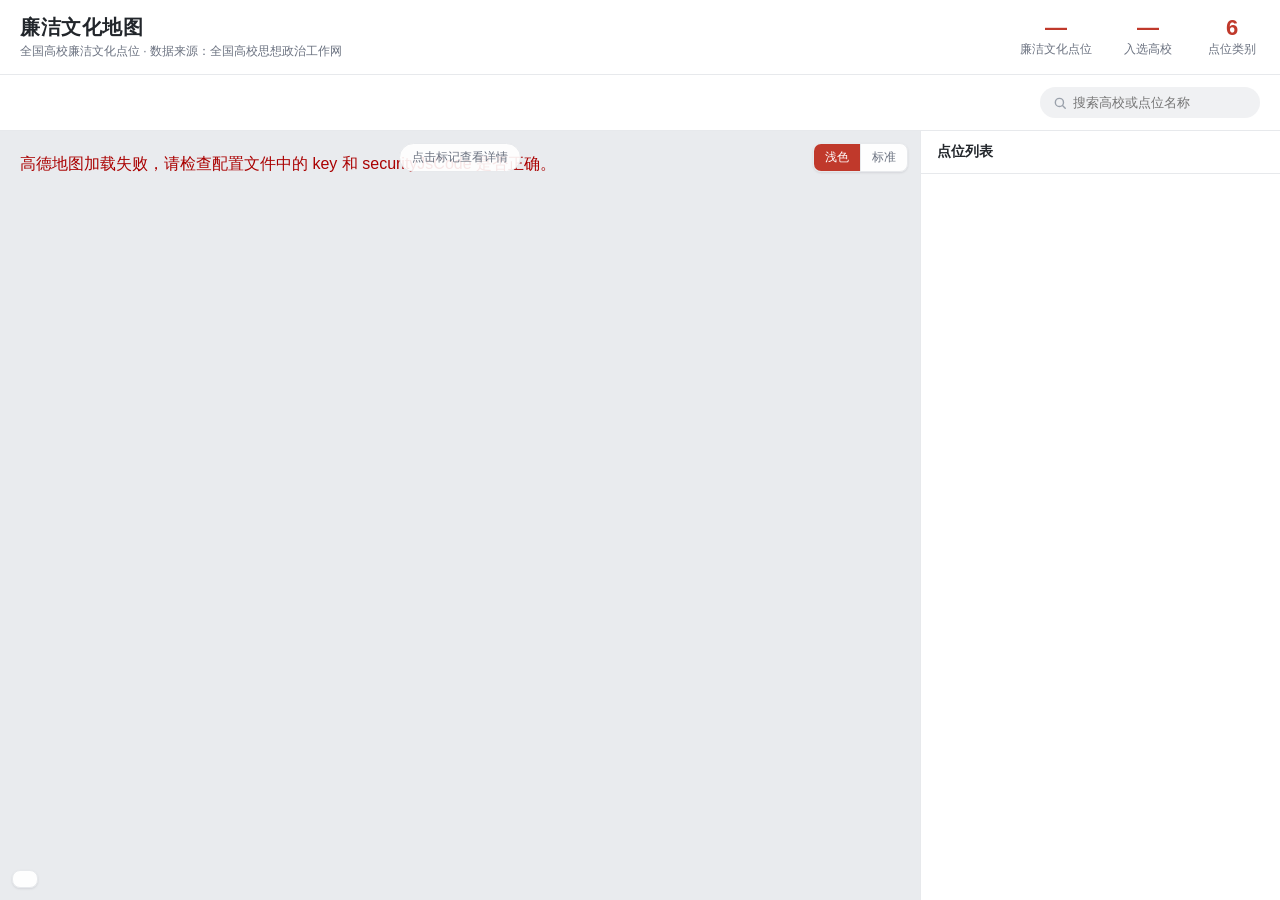
<file: index.html>
<!DOCTYPE html>
<html lang="zh-CN">
<head>
<meta charset="UTF-8">
<meta name="viewport" content="width=device-width, initial-scale=1.0">
<title>廉洁文化地图 · 全国高校廉洁文化点位</title>
<link rel="stylesheet" href="leaflet/leaflet.css">
<style>
  :root {
    --bg: #f5f6f8;
    --surface: #ffffff;
    --border: #e7e9ec;
    --text: #22262b;
    --text-2: #6b7280;
    --text-3: #9aa1ab;
    --accent: #c0392b;
    --accent-soft: #fbeceb;
    --radius: 10px;
    --shadow: 0 1px 3px rgba(16, 24, 40, .06), 0 1px 2px rgba(16, 24, 40, .04);
  }

  * { box-sizing: border-box; }

  html, body {
    margin: 0;
    padding: 0;
    height: 100%;
    background: var(--bg);
    color: var(--text);
    font-family: -apple-system, BlinkMacSystemFont, "Segoe UI", "PingFang SC",
                 "Hiragino Sans GB", "Microsoft YaHei", "Helvetica Neue", Arial, sans-serif;
    -webkit-font-smoothing: antialiased;
  }
  body { display: flex; flex-direction: column; overflow: hidden; }

  a { color: var(--accent); text-decoration: none; }

  /* ---------- Top bar ---------- */
  .topbar {
    flex: 0 0 auto;
    display: flex;
    align-items: center;
    justify-content: space-between;
    gap: 16px;
    padding: 14px 20px;
    background: var(--surface);
    border-bottom: 1px solid var(--border);
  }
  .brand h1 { margin: 0; font-size: 20px; font-weight: 600; letter-spacing: .5px; }
  .brand p { margin: 2px 0 0; font-size: 12px; color: var(--text-2); }

  .stats { display: flex; gap: 28px; }
  .stat { text-align: center; min-width: 56px; }
  .stat .num { display: block; font-size: 22px; font-weight: 700; color: var(--accent); line-height: 1; }
  .stat .label { font-size: 12px; color: var(--text-2); }

  /* ---------- Toolbar ---------- */
  .toolbar {
    flex: 0 0 auto;
    display: flex;
    flex-wrap: wrap;
    align-items: center;
    gap: 10px;
    padding: 12px 20px;
    background: var(--surface);
    border-bottom: 1px solid var(--border);
  }
  .chips { display: flex; flex-wrap: wrap; gap: 8px; }
  .chip {
    padding: 6px 14px;
    font-size: 13px;
    color: var(--text-2);
    background: #f0f1f3;
    border: 1px solid transparent;
    border-radius: 999px;
    cursor: pointer;
    user-select: none;
    transition: all .15s ease;
    white-space: nowrap;
  }
  .chip:hover { color: var(--text); background: #e9eaec; }
  .chip.active { color: #fff; background: var(--accent); }
  .chip .c { color: inherit; opacity: .75; margin-left: 3px; font-size: 12px; }

  .search { margin-left: auto; }
  .search input {
    width: 220px;
    padding: 7px 12px 7px 32px;
    font-size: 13px;
    color: var(--text);
    background: #f0f1f3 url("data:image/svg+xml;utf8,<svg xmlns='http://www.w3.org/2000/svg' width='14' height='14' viewBox='0 0 24 24' fill='none' stroke='%239aa1ab' stroke-width='2.4' stroke-linecap='round'><circle cx='11' cy='11' r='7'/><path d='M21 21l-4.3-4.3'/></svg>") 12px center no-repeat;
    border: 1px solid transparent;
    border-radius: 999px;
    outline: none;
    transition: all .15s ease;
  }
  .search input:focus { background-color: #fff; border-color: var(--accent); }

  /* ---------- Layout ---------- */
  .layout {
    flex: 1 1 auto;
    display: flex;
    min-height: 0;
  }
  .map-wrap { position: relative; flex: 1 1 auto; min-width: 0; }
  #map { position: absolute; inset: 0; background: #e9ebee; }

  .legend {
    position: absolute;
    left: 12px;
    bottom: 12px;
    z-index: 500;
    display: flex;
    flex-wrap: wrap;
    gap: 8px 14px;
    padding: 8px 12px;
    background: rgba(255, 255, 255, .94);
    border: 1px solid var(--border);
    border-radius: 8px;
    box-shadow: var(--shadow);
    font-size: 12px;
    color: var(--text-2);
  }
  .legend .lg { display: inline-flex; align-items: center; gap: 5px; }
  .legend .dot { width: 10px; height: 10px; border-radius: 50%; }

  .map-hint {
    position: absolute;
    top: 12px;
    left: 50%;
    transform: translateX(-50%);
    z-index: 500;
    padding: 5px 12px;
    font-size: 12px;
    color: var(--text-2);
    background: rgba(255, 255, 255, .9);
    border: 1px solid var(--border);
    border-radius: 999px;
    pointer-events: none;
  }

  .layer-toggle {
    position: absolute;
    top: 12px;
    right: 12px;
    z-index: 500;
    display: flex;
    background: rgba(255, 255, 255, .94);
    border: 1px solid var(--border);
    border-radius: 8px;
    box-shadow: var(--shadow);
    overflow: hidden;
  }
  .layer-toggle button {
    padding: 5px 11px;
    font-size: 12px;
    color: var(--text-2);
    background: transparent;
    border: none;
    cursor: pointer;
    outline: none;
  }
  .layer-toggle button + button { border-left: 1px solid var(--border); }
  .layer-toggle button.on { color: #fff; background: var(--accent); }

  /* ---------- Side panel ---------- */
  .side {
    width: 360px;
    flex: 0 0 360px;
    display: flex;
    flex-direction: column;
    background: var(--surface);
    border-left: 1px solid var(--border);
  }
  .side-head {
    display: flex;
    align-items: center;
    gap: 8px;
    padding: 12px 16px;
    border-bottom: 1px solid var(--border);
    font-size: 14px;
    font-weight: 600;
  }
  .side-head .back {
    cursor: pointer;
    color: var(--accent);
    font-weight: 500;
    font-size: 13px;
    display: none;
  }
  .side-count {
    margin-left: auto;
    font-size: 12px;
    font-weight: 500;
    color: var(--text-3);
  }

  .list { flex: 1 1 auto; overflow-y: auto; }
  .list-item {
    display: flex;
    align-items: flex-start;
    gap: 10px;
    padding: 11px 16px;
    border-bottom: 1px solid #f0f1f3;
    cursor: pointer;
    transition: background .12s ease;
  }
  .list-item:hover { background: #fafafa; }
  .list-item.active { background: var(--accent-soft); }
  .list-item .idx { flex: 0 0 22px; color: var(--text-3); font-size: 12px; padding-top: 2px; }
  .list-item .body { flex: 1 1 auto; min-width: 0; }
  .list-item .t { font-size: 13.5px; line-height: 1.4; color: var(--text); }
  .list-item .s { font-size: 12px; color: var(--text-2); margin-top: 3px; }
  .list-item .dot { flex: 0 0 auto; width: 8px; height: 8px; border-radius: 50%; margin-top: 6px; }

  .empty { padding: 40px 16px; text-align: center; color: var(--text-3); font-size: 13px; }

  /* ---------- Detail ---------- */
  .detail { flex: 1 1 auto; overflow-y: auto; padding: 16px; }
  .detail .cat-badge {
    display: inline-block;
    padding: 3px 10px;
    font-size: 12px;
    color: #fff;
    border-radius: 999px;
    margin-bottom: 10px;
  }
  .detail h2 { margin: 0 0 6px; font-size: 18px; font-weight: 600; line-height: 1.35; }
  .detail .school { font-size: 13px; color: var(--text-2); margin-bottom: 4px; }
  .detail .addr { font-size: 12.5px; color: var(--text-3); margin-bottom: 14px; }
  .detail .summary { font-size: 13.5px; line-height: 1.75; color: #3a3f46; }
  .detail .more {
    display: inline-block;
    margin-top: 16px;
    padding: 8px 18px;
    font-size: 13px;
    color: #fff;
    background: var(--accent);
    border-radius: 8px;
    transition: opacity .15s ease;
  }
  .detail .more:hover { opacity: .9; }

  .hidden { display: none !important; }

  /* ---------- Leaflet overrides ---------- */
  .leaflet-container { font-family: inherit; }
  .leaflet-control-attribution { font-size: 10px; background: rgba(255,255,255,.7) !important; }

  /* ---------- Responsive ---------- */
  @media (max-width: 860px) {
    body { overflow: auto; }
    .topbar { flex-direction: column; align-items: flex-start; gap: 10px; }
    .stats { gap: 20px; }
    .search input { width: 160px; }
    .layout { flex: none; flex-direction: column; }
    .map-wrap { height: 52vh; flex: none; }
    .side { width: 100%; flex: none; height: 48vh; border-left: none; border-top: 1px solid var(--border); }
  }
</style>
</head>
<body>

<header class="topbar">
  <div class="brand">
    <h1>廉洁文化地图</h1>
    <p>全国高校廉洁文化点位 · 数据来源：全国高校思想政治工作网</p>
  </div>
  <div class="stats">
    <div class="stat"><span class="num" id="statPoints">—</span><span class="label">廉洁文化点位</span></div>
    <div class="stat"><span class="num" id="statSchools">—</span><span class="label">入选高校</span></div>
    <div class="stat"><span class="num">6</span><span class="label">点位类别</span></div>
  </div>
</header>

<div class="toolbar">
  <div class="chips" id="chips"></div>
  <div class="search">
    <input id="search" type="text" placeholder="搜索高校或点位名称" autocomplete="off">
  </div>
</div>

<main class="layout">
  <section class="map-wrap">
    <div id="map"></div>
    <div class="map-hint">点击标记查看详情</div>
    <div class="layer-toggle" id="layerToggle">
      <button class="on" data-layer="light">浅色</button>
      <button data-layer="std">标准</button>
    </div>
    <div class="legend" id="legend"></div>
  </section>

  <aside class="side">
    <div class="side-head">
      <span class="back" id="backBtn">← 返回列表</span>
      <span id="sideTitle">点位列表</span>
      <span class="side-count" id="sideCount"></span>
    </div>
    <div id="list" class="list"></div>
    <div id="detail" class="detail hidden"></div>
  </aside>
</main>

<script src="config.js"></script>
<script src="data.js"></script>
<script>
(function () {
  "use strict";

  var DATA = window.MAP_DATA || { points: [], meta: { categories: [] } };
  var CONFIG = window.MAP_CONFIG || { amap: {}, map: {} };
  var points = DATA.points || [];
  var meta = DATA.meta || {};

  var CATEGORY_COLORS = {
    "历史遗迹": "#b0816b",
    "纪念场馆": "#6b7db3",
    "教育基地": "#3d9a72",
    "艺术作品": "#d08a3a",
    "文化品牌": "#8b6bb0",
    "学科课程": "#5da14e"
  };
  var FALLBACK_COLOR = "#9aa1ab";

  function colorOf(p) { return CATEGORY_COLORS[p.category] || FALLBACK_COLOR; }

  function esc(s) {
    return String(s == null ? "" : s).replace(/[&<>"']/g, function (c) {
      return { "&": "&amp;", "<": "&lt;", ">": "&gt;", '"': "&quot;", "'": "&#39;" }[c];
    });
  }

  function filteredPoints() {
    var kw = state.keyword.trim().toLowerCase();
    return points.filter(function (p) {
      if (state.categoryId && p.categoryId !== state.categoryId) return false;
      if (!kw) return true;
      return (p.title + " " + p.schoolName + " " + p.address).toLowerCase().indexOf(kw) !== -1;
    });
  }

  function renderChips() {
    var html = (meta.categories || []).map(function (c) {
      var active = state.categoryId === c.id ? " active" : "";
      var label = c.name + '<span class="c">' + c.count + "</span>";
      return '<div class="chip' + active + '" data-id="' + esc(c.id) + '">' + label + "</div>";
    }).join("");
    document.getElementById("chips").innerHTML = html;
  }

  function renderLegend() {
    var html = Object.keys(CATEGORY_COLORS).map(function (name) {
      return '<span class="lg"><span class="dot" style="background:' + CATEGORY_COLORS[name] + '"></span>' + name + "</span>";
    }).join("");
    document.getElementById("legend").innerHTML = html;
  }

  function renderList() {
    var list = filteredPoints();
    var el = document.getElementById("list");
    document.getElementById("sideCount").textContent = list.length + " 个";
    if (!list.length) {
      el.innerHTML = '<div class="empty">未找到匹配的点位</div>';
      return;
    }
    el.innerHTML = list.map(function (p, i) {
      var active = state.selectedId === p.id ? " active" : "";
      return (
        '<div class="list-item' + active + '" data-id="' + esc(p.id) + '">' +
          '<span class="idx">' + (i + 1) + "</span>" +
          '<span class="dot" style="background:' + colorOf(p) + '"></span>' +
          '<div class="body"><div class="t">' + esc(p.title) + "</div>" +
          '<div class="s">' + esc(p.schoolName) + "</div></div>" +
        "</div>"
      );
    }).join("");
  }

  function renderDetail(p) {
    document.getElementById("list").classList.add("hidden");
    document.getElementById("detail").classList.remove("hidden");
    document.getElementById("sideTitle").textContent = "点位详情";
    document.getElementById("backBtn").style.display = "inline";
    document.getElementById("sideCount").textContent = "";
    document.getElementById("detail").innerHTML =
      '<span class="cat-badge" style="background:' + colorOf(p) + '">' + esc(p.category) + "</span>" +
      "<h2>" + esc(p.title) + "</h2>" +
      '<div class="school">' + esc(p.schoolName) + "</div>" +
      '<div class="addr">' + esc(p.address) + "</div>" +
      '<div class="summary">' + esc(p.summary || "暂无简介") + "</div>" +
      (p.link ? '<a class="more" href="' + esc(p.link) + '" target="_blank" rel="noopener">查看详情 →</a>' : "");
  }

  function showList() {
    document.getElementById("detail").classList.add("hidden");
    document.getElementById("list").classList.remove("hidden");
    document.getElementById("sideTitle").textContent = "点位列表";
    document.getElementById("backBtn").style.display = "none";
    renderList();
  }

  var markerById = {};
  var geocoder = null;
  var map = null;

  function ensureMap() {
    if (map) return map;
    var amapCfg = CONFIG.amap || {};
    var mapCfg = CONFIG.map || {};
    map = new AMap.Map("map", {
      resizeEnable: true,
      zoom: mapCfg.defaultZoom || 4,
      center: mapCfg.defaultCenter || [105, 35.5],
      mapStyle: amapCfg.mapStyle || "amap://styles/fresh"
    });
    window.__amapMap = map;
    return map;
  }

  function ensureGeocoder(callback) {
    if (geocoder) {
      if (callback) callback(geocoder);
      return;
    }
    if (!window.AMap || !window.AMap.Geocoder) {
      if (callback) callback(null);
      return;
    }
    AMap.plugin("AMap.Geocoder", function () {
      geocoder = new AMap.Geocoder({
        city: "全国",
        radius: 1000
      });
      if (callback) callback(geocoder);
    });
  }

  function geocodeAddress(address, callback) {
    var safeAddress = String(address || "").trim();
    if (!safeAddress) {
      if (callback) callback(null);
      return;
    }

    ensureGeocoder(function (svc) {
      if (svc) {
        svc.getLocation(safeAddress, function (status, result) {
          if (status === "complete" && result && result.geocodes && result.geocodes.length) {
            var location = result.geocodes[0].location;
            if (callback) callback({ lng: Number(location.lng), lat: Number(location.lat) });
            return;
          }
          fallbackNominatim(safeAddress, callback);
        });
        return;
      }
      fallbackNominatim(safeAddress, callback);
    });
  }

  function fallbackNominatim(address, callback) {
    var q = encodeURIComponent(address);
    var url = "https://nominatim.openstreetmap.org/search?format=jsonv2&limit=1&q=" + q;
    fetch(url, {
      headers: { accept: "application/json" }
    }).then(function (response) {
      if (!response.ok) {
        if (callback) callback(null);
        return;
      }
      return response.json();
    }).then(function (data) {
      if (!data || !data.length) {
        if (callback) callback(null);
        return;
      }
      var item = data[0];
      if (callback) callback({ lng: Number(item.lon), lat: Number(item.lat) });
    }).catch(function () {
      if (callback) callback(null);
    });
  }

  function validLatLng(p) {
    return p && p.lng != null && p.lat != null && Math.abs(p.lat) <= 90 && Math.abs(p.lng) <= 180;
  }

  function renderMarkers() {
    var mapRef = ensureMap();
    mapRef.clearMap();
    markerById = {};
    var list = filteredPoints();
    var bounds = new AMap.Bounds();
    list.forEach(function (p) {
      if (!validLatLng(p)) {
        geocodeAddress(p.address, function (geo) {
          if (geo) {
            p.lng = geo.lng;
            p.lat = geo.lat;
            renderMarkers();
          }
        });
        return;
      }

      var lngLat = [p.lng, p.lat];
      var marker = new AMap.Marker({
        position: lngLat,
        title: p.title,
        content: '<div style="width:16px;height:16px;border-radius:50%;border:2px solid rgba(255,255,255,.95);background:' + colorOf(p) + ';box-shadow:0 1px 2px rgba(0,0,0,.18);"></div>',
        offset: new AMap.Pixel(-8, -8),
        clickable: true
      });
      marker.on("click", function () { selectPoint(p.id, false); });
      marker.setMap(mapRef);
      markerById[p.id] = marker;
      bounds.extend(lngLat);
    });

    if (list.length) {
      var fitBounds = new AMap.Bounds();
      list.forEach(function (p) {
        if (validLatLng(p)) fitBounds.extend([p.lng, p.lat]);
      });
      if (fitBounds.northeast && fitBounds.southwest) {
        mapRef.setFitView();
      }
    }
    window.__amapMarkers = markerById;
  }

  function selectPoint(id, fromList) {
    var p = null;
    for (var i = 0; i < points.length; i++) if (points[i].id === id) { p = points[i]; break; }
    if (!p) return;
    state.selectedId = id;
    if (fromList) renderList();
    renderDetail(p);

    var marker = markerById[id];
    if (marker) {
      map.setZoom(Math.max(map.getZoom(), 6));
      map.panTo([p.lng, p.lat]);
      marker.setTop(true);
      mapRefHighlight();
      marker.setContent('<div style="width:18px;height:18px;border-radius:50%;border:3px solid rgba(34,38,43,.9);background:' + colorOf(p) + ';box-shadow:0 2px 10px rgba(0,0,0,.18);"></div>');
      marker.setOffset(new AMap.Pixel(-9, -9));
    }
  }

  function mapRefHighlight() {
    Object.keys(markerById).forEach(function (key) {
      var m = markerById[key];
      if (!m) return;
      var point = points.find(function (item) { return String(item.id) === String(key); });
      m.setContent('<div style="width:16px;height:16px;border-radius:50%;border:2px solid rgba(255,255,255,.95);background:' + colorOf(point || {category: ""}) + ';box-shadow:0 1px 2px rgba(0,0,0,.18);"></div>');
      m.setOffset(new AMap.Pixel(-8, -8));
    });
  }

  document.getElementById("chips").addEventListener("click", function (e) {
    var chip = e.target.closest(".chip");
    if (!chip) return;
    state.categoryId = chip.getAttribute("data-id");
    state.selectedId = null;
    renderChips();
    showList();
    renderMarkers();
  });

  document.getElementById("search").addEventListener("input", function (e) {
    state.keyword = e.target.value;
    state.selectedId = null;
    showList();
    renderMarkers();
  });

  document.getElementById("list").addEventListener("click", function (e) {
    var item = e.target.closest(".list-item");
    if (!item) return;
    selectPoint(item.getAttribute("data-id"), true);
  });

  document.getElementById("backBtn").addEventListener("click", function () {
    state.selectedId = null;
    mapRefHighlight();
    showList();
  });

  document.getElementById("layerToggle").addEventListener("click", function (e) {
    var btn = e.target.closest("button");
    if (!btn) return;
    var layer = btn.getAttribute("data-layer");
    var mapStyle = layer === "std" ? "amap://styles/normal" : (CONFIG.amap.mapStyle || "amap://styles/fresh");
    map.setMapStyle(mapStyle);
    document.querySelectorAll("#layerToggle button").forEach(function (b) { b.classList.remove("on"); });
    btn.classList.add("on");
  });

  function init() {
    document.getElementById("statPoints").textContent = meta.totalPoints;
    document.getElementById("statSchools").textContent = meta.totalSchools;
    renderChips();
    renderLegend();
    renderList();
    ensureMap();
    renderMarkers();
  }

  var state = { categoryId: "", keyword: "", selectedId: null };

  var amapScript = document.createElement("script");
  var amapConfig = CONFIG.amap || {};
  var amapParams = ["v=2.0", "key=" + encodeURIComponent(amapConfig.key || "")];
  if (amapConfig.securityJsCode) {
    amapParams.push("securityJsCode=" + encodeURIComponent(amapConfig.securityJsCode));
  }
  amapParams.push("plugin=AMap.Geocoder");
  amapScript.src = "https://webapi.amap.com/maps?" + amapParams.join("&");
  amapScript.async = true;
  amapScript.onload = function () {
    init();
  };
  amapScript.onerror = function () {
    document.getElementById("map").innerHTML = '<div style="padding:20px;line-height:1.6;color:#a00;">高德地图加载失败，请检查配置文件中的 key 和 securityJsCode 是否正确。</div>';
  };
  document.head.appendChild(amapScript);
})();
</script>
</body>
</html>
</file>
<file: leaflet/leaflet.css>
/* required styles */

.leaflet-pane,
.leaflet-tile,
.leaflet-marker-icon,
.leaflet-marker-shadow,
.leaflet-tile-container,
.leaflet-pane > svg,
.leaflet-pane > canvas,
.leaflet-zoom-box,
.leaflet-image-layer,
.leaflet-layer {
	position: absolute;
	left: 0;
	top: 0;
	}
.leaflet-container {
	overflow: hidden;
	}
.leaflet-tile,
.leaflet-marker-icon,
.leaflet-marker-shadow {
	-webkit-user-select: none;
	   -moz-user-select: none;
	        user-select: none;
	  -webkit-user-drag: none;
	}
/* Prevents IE11 from highlighting tiles in blue */
.leaflet-tile::selection {
	background: transparent;
}
/* Safari renders non-retina tile on retina better with this, but Chrome is worse */
.leaflet-safari .leaflet-tile {
	image-rendering: -webkit-optimize-contrast;
	}
/* hack that prevents hw layers "stretching" when loading new tiles */
.leaflet-safari .leaflet-tile-container {
	width: 1600px;
	height: 1600px;
	-webkit-transform-origin: 0 0;
	}
.leaflet-marker-icon,
.leaflet-marker-shadow {
	display: block;
	}
/* .leaflet-container svg: reset svg max-width decleration shipped in Joomla! (joomla.org) 3.x */
/* .leaflet-container img: map is broken in FF if you have max-width: 100% on tiles */
.leaflet-container .leaflet-overlay-pane svg {
	max-width: none !important;
	max-height: none !important;
	}
.leaflet-container .leaflet-marker-pane img,
.leaflet-container .leaflet-shadow-pane img,
.leaflet-container .leaflet-tile-pane img,
.leaflet-container img.leaflet-image-layer,
.leaflet-container .leaflet-tile {
	max-width: none !important;
	max-height: none !important;
	width: auto;
	padding: 0;
	}

.leaflet-container img.leaflet-tile {
	/* See: https://bugs.chromium.org/p/chromium/issues/detail?id=600120 */
	mix-blend-mode: plus-lighter;
}

.leaflet-container.leaflet-touch-zoom {
	-ms-touch-action: pan-x pan-y;
	touch-action: pan-x pan-y;
	}
.leaflet-container.leaflet-touch-drag {
	-ms-touch-action: pinch-zoom;
	/* Fallback for FF which doesn't support pinch-zoom */
	touch-action: none;
	touch-action: pinch-zoom;
}
.leaflet-container.leaflet-touch-drag.leaflet-touch-zoom {
	-ms-touch-action: none;
	touch-action: none;
}
.leaflet-container {
	-webkit-tap-highlight-color: transparent;
}
.leaflet-container a {
	-webkit-tap-highlight-color: rgba(51, 181, 229, 0.4);
}
.leaflet-tile {
	filter: inherit;
	visibility: hidden;
	}
.leaflet-tile-loaded {
	visibility: inherit;
	}
.leaflet-zoom-box {
	width: 0;
	height: 0;
	-moz-box-sizing: border-box;
	     box-sizing: border-box;
	z-index: 800;
	}
/* workaround for https://bugzilla.mozilla.org/show_bug.cgi?id=888319 */
.leaflet-overlay-pane svg {
	-moz-user-select: none;
	}

.leaflet-pane         { z-index: 400; }

.leaflet-tile-pane    { z-index: 200; }
.leaflet-overlay-pane { z-index: 400; }
.leaflet-shadow-pane  { z-index: 500; }
.leaflet-marker-pane  { z-index: 600; }
.leaflet-tooltip-pane   { z-index: 650; }
.leaflet-popup-pane   { z-index: 700; }

.leaflet-map-pane canvas { z-index: 100; }
.leaflet-map-pane svg    { z-index: 200; }

.leaflet-vml-shape {
	width: 1px;
	height: 1px;
	}
.lvml {
	behavior: url(#default#VML);
	display: inline-block;
	position: absolute;
	}


/* control positioning */

.leaflet-control {
	position: relative;
	z-index: 800;
	pointer-events: visiblePainted; /* IE 9-10 doesn't have auto */
	pointer-events: auto;
	}
.leaflet-top,
.leaflet-bottom {
	position: absolute;
	z-index: 1000;
	pointer-events: none;
	}
.leaflet-top {
	top: 0;
	}
.leaflet-right {
	right: 0;
	}
.leaflet-bottom {
	bottom: 0;
	}
.leaflet-left {
	left: 0;
	}
.leaflet-control {
	float: left;
	clear: both;
	}
.leaflet-right .leaflet-control {
	float: right;
	}
.leaflet-top .leaflet-control {
	margin-top: 10px;
	}
.leaflet-bottom .leaflet-control {
	margin-bottom: 10px;
	}
.leaflet-left .leaflet-control {
	margin-left: 10px;
	}
.leaflet-right .leaflet-control {
	margin-right: 10px;
	}


/* zoom and fade animations */

.leaflet-fade-anim .leaflet-popup {
	opacity: 0;
	-webkit-transition: opacity 0.2s linear;
	   -moz-transition: opacity 0.2s linear;
	        transition: opacity 0.2s linear;
	}
.leaflet-fade-anim .leaflet-map-pane .leaflet-popup {
	opacity: 1;
	}
.leaflet-zoom-animated {
	-webkit-transform-origin: 0 0;
	    -ms-transform-origin: 0 0;
	        transform-origin: 0 0;
	}
svg.leaflet-zoom-animated {
	will-change: transform;
}

.leaflet-zoom-anim .leaflet-zoom-animated {
	-webkit-transition: -webkit-transform 0.25s cubic-bezier(0,0,0.25,1);
	   -moz-transition:    -moz-transform 0.25s cubic-bezier(0,0,0.25,1);
	        transition:         transform 0.25s cubic-bezier(0,0,0.25,1);
	}
.leaflet-zoom-anim .leaflet-tile,
.leaflet-pan-anim .leaflet-tile {
	-webkit-transition: none;
	   -moz-transition: none;
	        transition: none;
	}

.leaflet-zoom-anim .leaflet-zoom-hide {
	visibility: hidden;
	}


/* cursors */

.leaflet-interactive {
	cursor: pointer;
	}
.leaflet-grab {
	cursor: -webkit-grab;
	cursor:    -moz-grab;
	cursor:         grab;
	}
.leaflet-crosshair,
.leaflet-crosshair .leaflet-interactive {
	cursor: crosshair;
	}
.leaflet-popup-pane,
.leaflet-control {
	cursor: auto;
	}
.leaflet-dragging .leaflet-grab,
.leaflet-dragging .leaflet-grab .leaflet-interactive,
.leaflet-dragging .leaflet-marker-draggable {
	cursor: move;
	cursor: -webkit-grabbing;
	cursor:    -moz-grabbing;
	cursor:         grabbing;
	}

/* marker & overlays interactivity */
.leaflet-marker-icon,
.leaflet-marker-shadow,
.leaflet-image-layer,
.leaflet-pane > svg path,
.leaflet-tile-container {
	pointer-events: none;
	}

.leaflet-marker-icon.leaflet-interactive,
.leaflet-image-layer.leaflet-interactive,
.leaflet-pane > svg path.leaflet-interactive,
svg.leaflet-image-layer.leaflet-interactive path {
	pointer-events: visiblePainted; /* IE 9-10 doesn't have auto */
	pointer-events: auto;
	}

/* visual tweaks */

.leaflet-container {
	background: #ddd;
	outline-offset: 1px;
	}
.leaflet-container a {
	color: #0078A8;
	}
.leaflet-zoom-box {
	border: 2px dotted #38f;
	background: rgba(255,255,255,0.5);
	}


/* general typography */
.leaflet-container {
	font-family: "Helvetica Neue", Arial, Helvetica, sans-serif;
	font-size: 12px;
	font-size: 0.75rem;
	line-height: 1.5;
	}


/* general toolbar styles */

.leaflet-bar {
	box-shadow: 0 1px 5px rgba(0,0,0,0.65);
	border-radius: 4px;
	}
.leaflet-bar a {
	background-color: #fff;
	border-bottom: 1px solid #ccc;
	width: 26px;
	height: 26px;
	line-height: 26px;
	display: block;
	text-align: center;
	text-decoration: none;
	color: black;
	}
.leaflet-bar a,
.leaflet-control-layers-toggle {
	background-position: 50% 50%;
	background-repeat: no-repeat;
	display: block;
	}
.leaflet-bar a:hover,
.leaflet-bar a:focus {
	background-color: #f4f4f4;
	}
.leaflet-bar a:first-child {
	border-top-left-radius: 4px;
	border-top-right-radius: 4px;
	}
.leaflet-bar a:last-child {
	border-bottom-left-radius: 4px;
	border-bottom-right-radius: 4px;
	border-bottom: none;
	}
.leaflet-bar a.leaflet-disabled {
	cursor: default;
	background-color: #f4f4f4;
	color: #bbb;
	}

.leaflet-touch .leaflet-bar a {
	width: 30px;
	height: 30px;
	line-height: 30px;
	}
.leaflet-touch .leaflet-bar a:first-child {
	border-top-left-radius: 2px;
	border-top-right-radius: 2px;
	}
.leaflet-touch .leaflet-bar a:last-child {
	border-bottom-left-radius: 2px;
	border-bottom-right-radius: 2px;
	}

/* zoom control */

.leaflet-control-zoom-in,
.leaflet-control-zoom-out {
	font: bold 18px 'Lucida Console', Monaco, monospace;
	text-indent: 1px;
	}

.leaflet-touch .leaflet-control-zoom-in, .leaflet-touch .leaflet-control-zoom-out  {
	font-size: 22px;
	}


/* layers control */

.leaflet-control-layers {
	box-shadow: 0 1px 5px rgba(0,0,0,0.4);
	background: #fff;
	border-radius: 5px;
	}
.leaflet-control-layers-toggle {
	background-image: url(images/layers.png);
	width: 36px;
	height: 36px;
	}
.leaflet-retina .leaflet-control-layers-toggle {
	background-image: url(images/layers-2x.png);
	background-size: 26px 26px;
	}
.leaflet-touch .leaflet-control-layers-toggle {
	width: 44px;
	height: 44px;
	}
.leaflet-control-layers .leaflet-control-layers-list,
.leaflet-control-layers-expanded .leaflet-control-layers-toggle {
	display: none;
	}
.leaflet-control-layers-expanded .leaflet-control-layers-list {
	display: block;
	position: relative;
	}
.leaflet-control-layers-expanded {
	padding: 6px 10px 6px 6px;
	color: #333;
	background: #fff;
	}
.leaflet-control-layers-scrollbar {
	overflow-y: scroll;
	overflow-x: hidden;
	padding-right: 5px;
	}
.leaflet-control-layers-selector {
	margin-top: 2px;
	position: relative;
	top: 1px;
	}
.leaflet-control-layers label {
	display: block;
	font-size: 13px;
	font-size: 1.08333em;
	}
.leaflet-control-layers-separator {
	height: 0;
	border-top: 1px solid #ddd;
	margin: 5px -10px 5px -6px;
	}

/* Default icon URLs */
.leaflet-default-icon-path { /* used only in path-guessing heuristic, see L.Icon.Default */
	background-image: url(images/marker-icon.png);
	}


/* attribution and scale controls */

.leaflet-container .leaflet-control-attribution {
	background: #fff;
	background: rgba(255, 255, 255, 0.8);
	margin: 0;
	}
.leaflet-control-attribution,
.leaflet-control-scale-line {
	padding: 0 5px;
	color: #333;
	line-height: 1.4;
	}
.leaflet-control-attribution a {
	text-decoration: none;
	}
.leaflet-control-attribution a:hover,
.leaflet-control-attribution a:focus {
	text-decoration: underline;
	}
.leaflet-attribution-flag {
	display: inline !important;
	vertical-align: baseline !important;
	width: 1em;
	height: 0.6669em;
	}
.leaflet-left .leaflet-control-scale {
	margin-left: 5px;
	}
.leaflet-bottom .leaflet-control-scale {
	margin-bottom: 5px;
	}
.leaflet-control-scale-line {
	border: 2px solid #777;
	border-top: none;
	line-height: 1.1;
	padding: 2px 5px 1px;
	white-space: nowrap;
	-moz-box-sizing: border-box;
	     box-sizing: border-box;
	background: rgba(255, 255, 255, 0.8);
	text-shadow: 1px 1px #fff;
	}
.leaflet-control-scale-line:not(:first-child) {
	border-top: 2px solid #777;
	border-bottom: none;
	margin-top: -2px;
	}
.leaflet-control-scale-line:not(:first-child):not(:last-child) {
	border-bottom: 2px solid #777;
	}

.leaflet-touch .leaflet-control-attribution,
.leaflet-touch .leaflet-control-layers,
.leaflet-touch .leaflet-bar {
	box-shadow: none;
	}
.leaflet-touch .leaflet-control-layers,
.leaflet-touch .leaflet-bar {
	border: 2px solid rgba(0,0,0,0.2);
	background-clip: padding-box;
	}


/* popup */

.leaflet-popup {
	position: absolute;
	text-align: center;
	margin-bottom: 20px;
	}
.leaflet-popup-content-wrapper {
	padding: 1px;
	text-align: left;
	border-radius: 12px;
	}
.leaflet-popup-content {
	margin: 13px 24px 13px 20px;
	line-height: 1.3;
	font-size: 13px;
	font-size: 1.08333em;
	min-height: 1px;
	}
.leaflet-popup-content p {
	margin: 17px 0;
	margin: 1.3em 0;
	}
.leaflet-popup-tip-container {
	width: 40px;
	height: 20px;
	position: absolute;
	left: 50%;
	margin-top: -1px;
	margin-left: -20px;
	overflow: hidden;
	pointer-events: none;
	}
.leaflet-popup-tip {
	width: 17px;
	height: 17px;
	padding: 1px;

	margin: -10px auto 0;
	pointer-events: auto;

	-webkit-transform: rotate(45deg);
	   -moz-transform: rotate(45deg);
	    -ms-transform: rotate(45deg);
	        transform: rotate(45deg);
	}
.leaflet-popup-content-wrapper,
.leaflet-popup-tip {
	background: white;
	color: #333;
	box-shadow: 0 3px 14px rgba(0,0,0,0.4);
	}
.leaflet-container a.leaflet-popup-close-button {
	position: absolute;
	top: 0;
	right: 0;
	border: none;
	text-align: center;
	width: 24px;
	height: 24px;
	font: 16px/24px Tahoma, Verdana, sans-serif;
	color: #757575;
	text-decoration: none;
	background: transparent;
	}
.leaflet-container a.leaflet-popup-close-button:hover,
.leaflet-container a.leaflet-popup-close-button:focus {
	color: #585858;
	}
.leaflet-popup-scrolled {
	overflow: auto;
	}

.leaflet-oldie .leaflet-popup-content-wrapper {
	-ms-zoom: 1;
	}
.leaflet-oldie .leaflet-popup-tip {
	width: 24px;
	margin: 0 auto;

	-ms-filter: "progid:DXImageTransform.Microsoft.Matrix(M11=0.70710678, M12=0.70710678, M21=-0.70710678, M22=0.70710678)";
	filter: progid:DXImageTransform.Microsoft.Matrix(M11=0.70710678, M12=0.70710678, M21=-0.70710678, M22=0.70710678);
	}

.leaflet-oldie .leaflet-control-zoom,
.leaflet-oldie .leaflet-control-layers,
.leaflet-oldie .leaflet-popup-content-wrapper,
.leaflet-oldie .leaflet-popup-tip {
	border: 1px solid #999;
	}


/* div icon */

.leaflet-div-icon {
	background: #fff;
	border: 1px solid #666;
	}


/* Tooltip */
/* Base styles for the element that has a tooltip */
.leaflet-tooltip {
	position: absolute;
	padding: 6px;
	background-color: #fff;
	border: 1px solid #fff;
	border-radius: 3px;
	color: #222;
	white-space: nowrap;
	-webkit-user-select: none;
	-moz-user-select: none;
	-ms-user-select: none;
	user-select: none;
	pointer-events: none;
	box-shadow: 0 1px 3px rgba(0,0,0,0.4);
	}
.leaflet-tooltip.leaflet-interactive {
	cursor: pointer;
	pointer-events: auto;
	}
.leaflet-tooltip-top:before,
.leaflet-tooltip-bottom:before,
.leaflet-tooltip-left:before,
.leaflet-tooltip-right:before {
	position: absolute;
	pointer-events: none;
	border: 6px solid transparent;
	background: transparent;
	content: "";
	}

/* Directions */

.leaflet-tooltip-bottom {
	margin-top: 6px;
}
.leaflet-tooltip-top {
	margin-top: -6px;
}
.leaflet-tooltip-bottom:before,
.leaflet-tooltip-top:before {
	left: 50%;
	margin-left: -6px;
	}
.leaflet-tooltip-top:before {
	bottom: 0;
	margin-bottom: -12px;
	border-top-color: #fff;
	}
.leaflet-tooltip-bottom:before {
	top: 0;
	margin-top: -12px;
	margin-left: -6px;
	border-bottom-color: #fff;
	}
.leaflet-tooltip-left {
	margin-left: -6px;
}
.leaflet-tooltip-right {
	margin-left: 6px;
}
.leaflet-tooltip-left:before,
.leaflet-tooltip-right:before {
	top: 50%;
	margin-top: -6px;
	}
.leaflet-tooltip-left:before {
	right: 0;
	margin-right: -12px;
	border-left-color: #fff;
	}
.leaflet-tooltip-right:before {
	left: 0;
	margin-left: -12px;
	border-right-color: #fff;
	}

/* Printing */

@media print {
	/* Prevent printers from removing background-images of controls. */
	.leaflet-control {
		-webkit-print-color-adjust: exact;
		print-color-adjust: exact;
		}
	}
</file>
